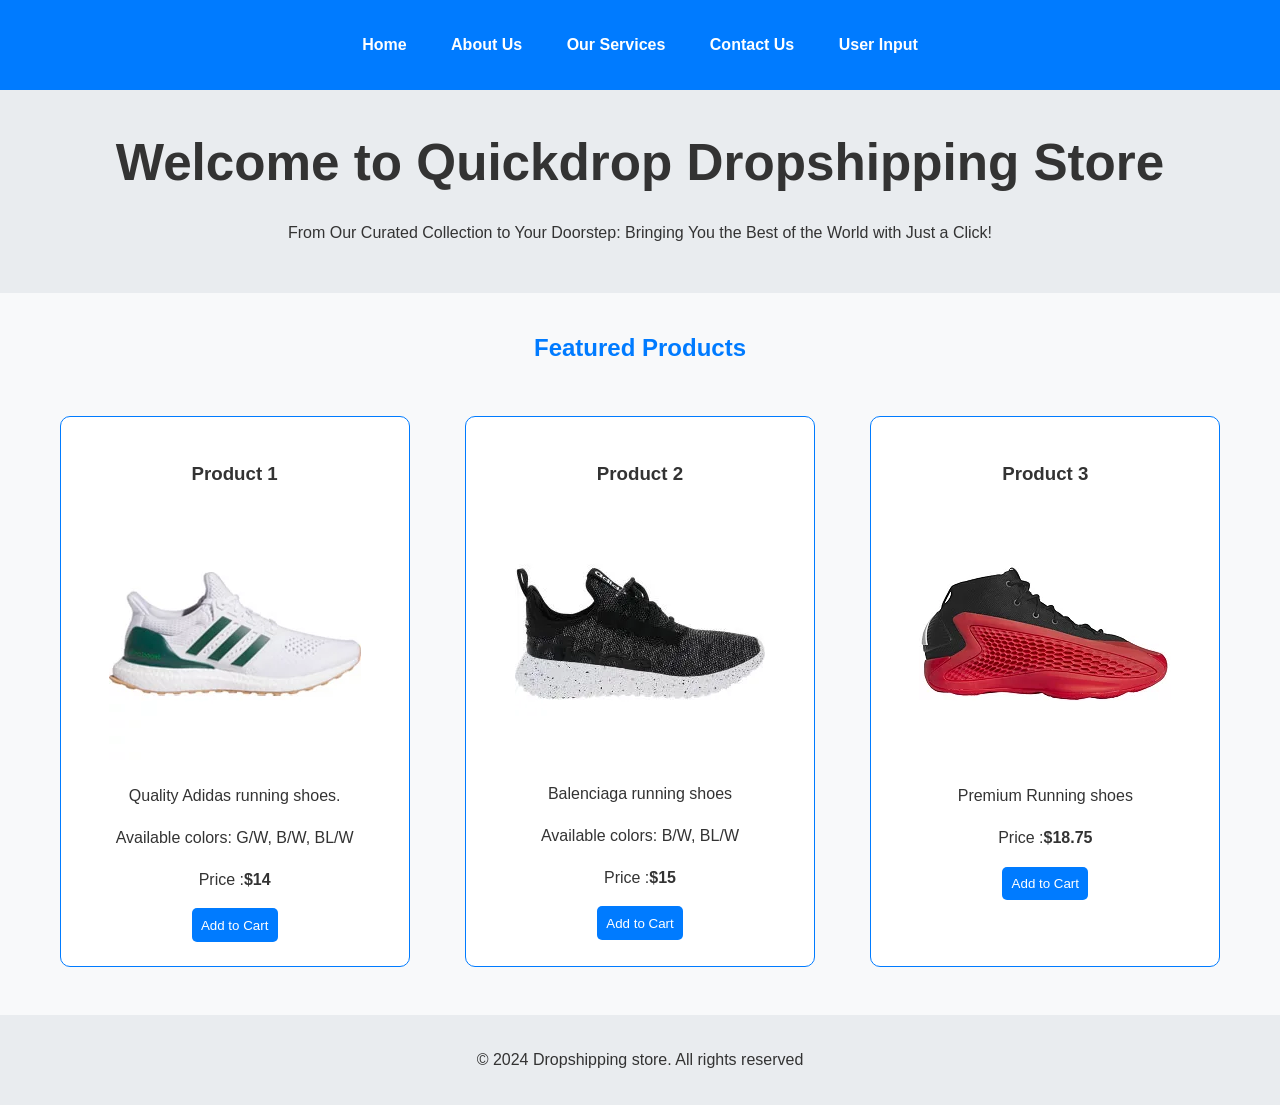
<file: index.html>
<!DOCTYPE html>
<html lang="en">
    <head>
        <meta charset="UTF-8">
        <meta name="viewport" content="width=device-width, initial-scale=1.0 ">
        <title>Quickdrop Dropshippers</title>
        <link rel="icon" href="images/favicon1.png" type="image/png">
        <link rel="stylesheet" href="Styles.css">
    </head>
    <body id="home">
        <nav>
            <ul>
                <li><a href="index.html" target="_self">Home</a></li>
                <li><a href="about.html" target="_blank">About Us</a></li>
                <li><a href="services.html" target="_blank">Our Services</a></li>
                <li><a href="contact.html" target="_blank">Contact Us</a></li>
                <li><a href="input.html" target="_blank">User Input</a></li>
            </ul>
        </nav>
        
        <header>
            <h1>Welcome to Quickdrop Dropshipping Store</h1>
            <p>From Our Curated Collection to Your Doorstep: Bringing You the Best of the World with Just a Click!</p>
        </header>
        
        <section>
            <h2>Featured Products</h2>
            <div class="product-grid">
                <div class="product">
                    <h3>Product 1</h3>
                    <img src="images/prod1.png"alt="Green and white shoes">
                    <p>Quality Adidas running shoes.</p>
                    <p>Available colors: G/W, B/W, BL/W</p>
                    <p id="price">Price :<span>$14</span></p>
                    <button>Add to Cart</button>
                </div>
                <div class="product">
                    <h3>Product 2</h3>
                    <img src="images/prod2.png" alt="Black Balenluga">
                    <p>Balenciaga running shoes</p>
                    <p>Available colors: B/W, BL/W</p>
                    <p id="price">Price :<span>$15</span></p>
                    <button>Add to Cart</button>
                </div>
                <div class="product">
                    <h3>Product 3</h3>
                    <img src="images/prod3.png">
                    <p>Premium Running shoes</p>
                    <p id="price">Price :<span>$18.75</span></p>
                    <button>Add to Cart</button>
                </div>
            </div>
        </section>
        <footer>
            <p>&copy; 2024 Dropshipping store. All rights reserved</p>
        </footer>
    </body>
</html>
</file>
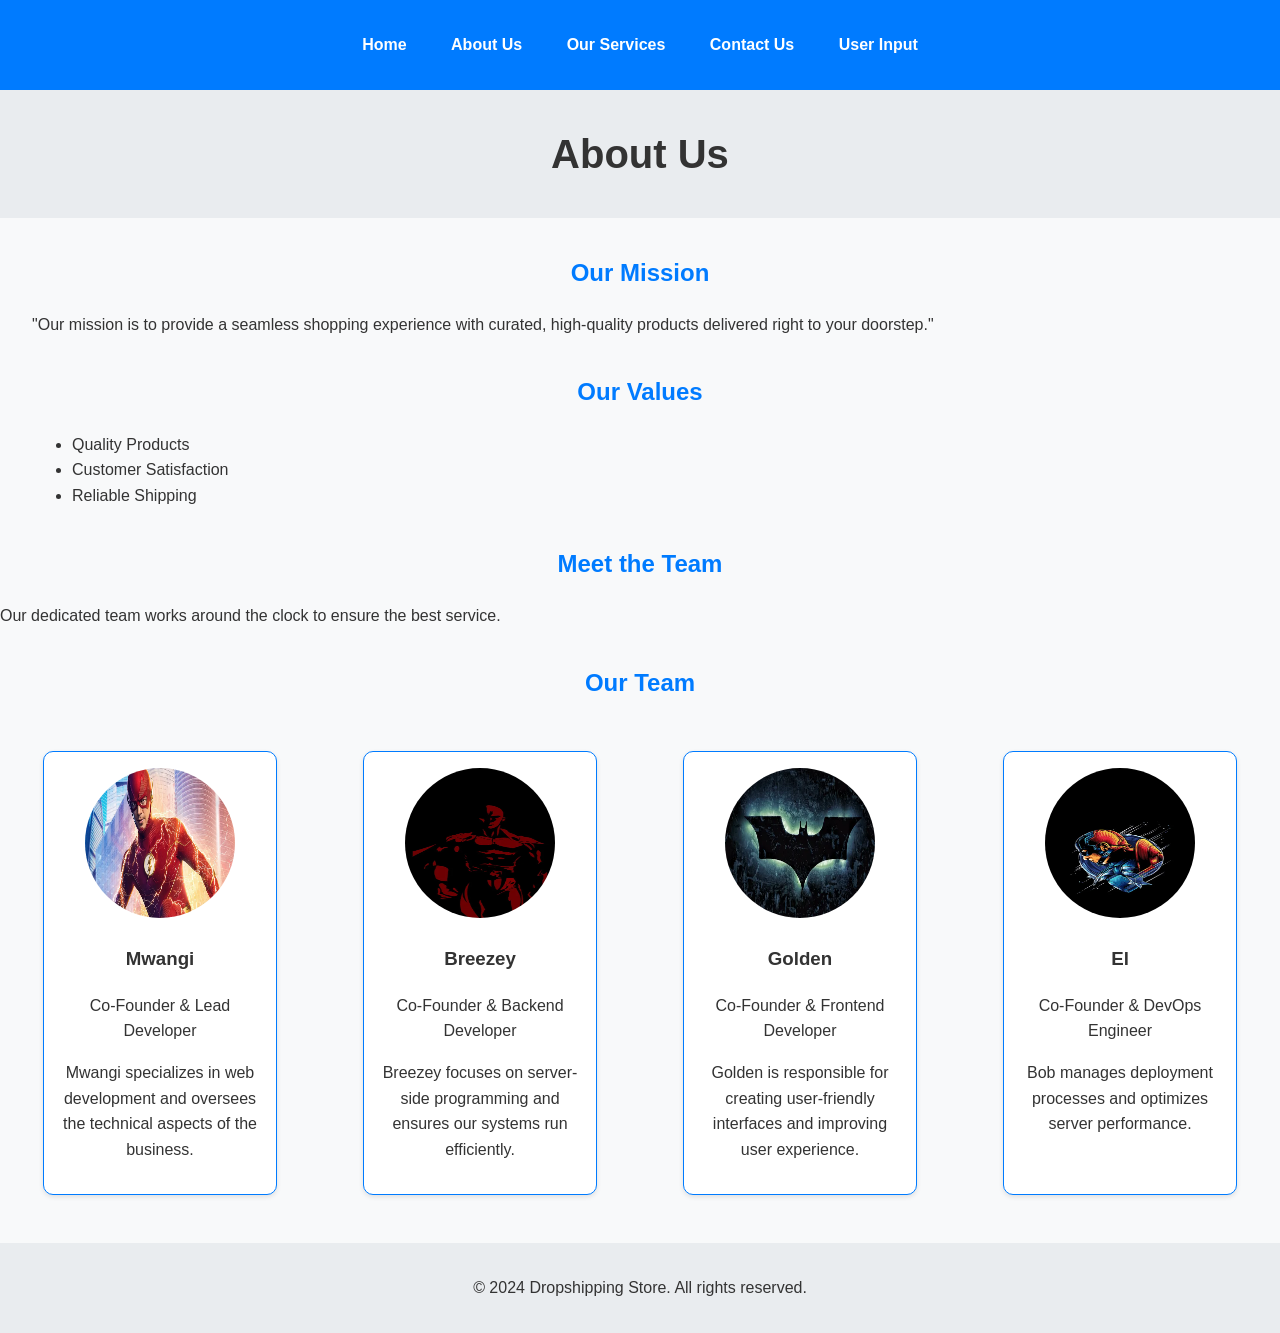
<file: about.html>
<!DOCTYPE html>
<html lang="en">
    <head>
        <meta charset="utf-8">
        <meta name="viewport" content="width=device-width, initial-scale=1.0">
        <title>About Us</title>
        <link rel="icon" href="/images/favicon1.png" type="image/png">
        <link rel="stylesheet" href="Styles.css">
    </head>
    <body>
        <div id="about">
        <nav>
            <ul>
                <li><a href="index.html"target="_blank">Home</a></li>
                <li><a href="about.html"target="_self">About Us</a></li>
                <li><a href="services.html" target="_blank">Our Services</a></li>
                <li><a href="contact.html" target="_blank">Contact Us</a></li>
                <li><a href="input.html" target="_blank">User Input</a></li>
            </ul>
        </nav>
        
        <header>
            <h1>About Us</h1>
        </header>
        <section>
            <h2>Our Mission</h2>
            <p>"Our mission is to provide a seamless shopping experience with curated, high-quality products delivered right to your doorstep."</p>
            <h2>Our Values</h2>
        <ul>
            <li>Quality Products</li>
            <li>Customer Satisfaction</li>
            <li>Reliable Shipping</li>
        </ul> 
    </div>
        
        <h2>Meet the Team</h2>
        <p>Our dedicated team works around the clock to ensure the best service.</p>
        <h2>Our Team</h2>
<div class="team-grid">
    <div class="team-member">
        <img src="images/Mwangi.png" alt="Mwangi Waithaka" width="150" height="150">
        <h3>Mwangi</h3>
        <p>Co-Founder & Lead Developer</p>
        <p>Mwangi specializes in web development and oversees the technical aspects of the business.</p>
    </div>
    <div class="team-member">
        <img src="images/bree.png" alt="Breezey Mwas" width="150" height="150">
        <h3>Breezey</h3>
        <p>Co-Founder & Backend Developer</p>
        <p>Breezey focuses on server-side programming and ensures our systems run efficiently.</p>
    </div>
    <div class="team-member">
        <img src="images/gold.png" alt="Golden Black" width="150" height="150">
        <h3>Golden</h3>
        <p>Co-Founder & Frontend Developer</p>
        <p>Golden is responsible for creating user-friendly interfaces and improving user experience.</p>
    </div>
    <div class="team-member">
        <img src="images/el.png" alt="El Mwas" width="150" height="150">
        <h3>El</h3>
        <p>Co-Founder & DevOps Engineer</p>
        <p>Bob manages deployment processes and optimizes server performance.</p>
    </div>
</div>

    </section>
        <footer>
            <p>&copy; 2024 Dropshipping Store. All rights reserved.</p>
        </footer>
    </body>
</html>
</file>
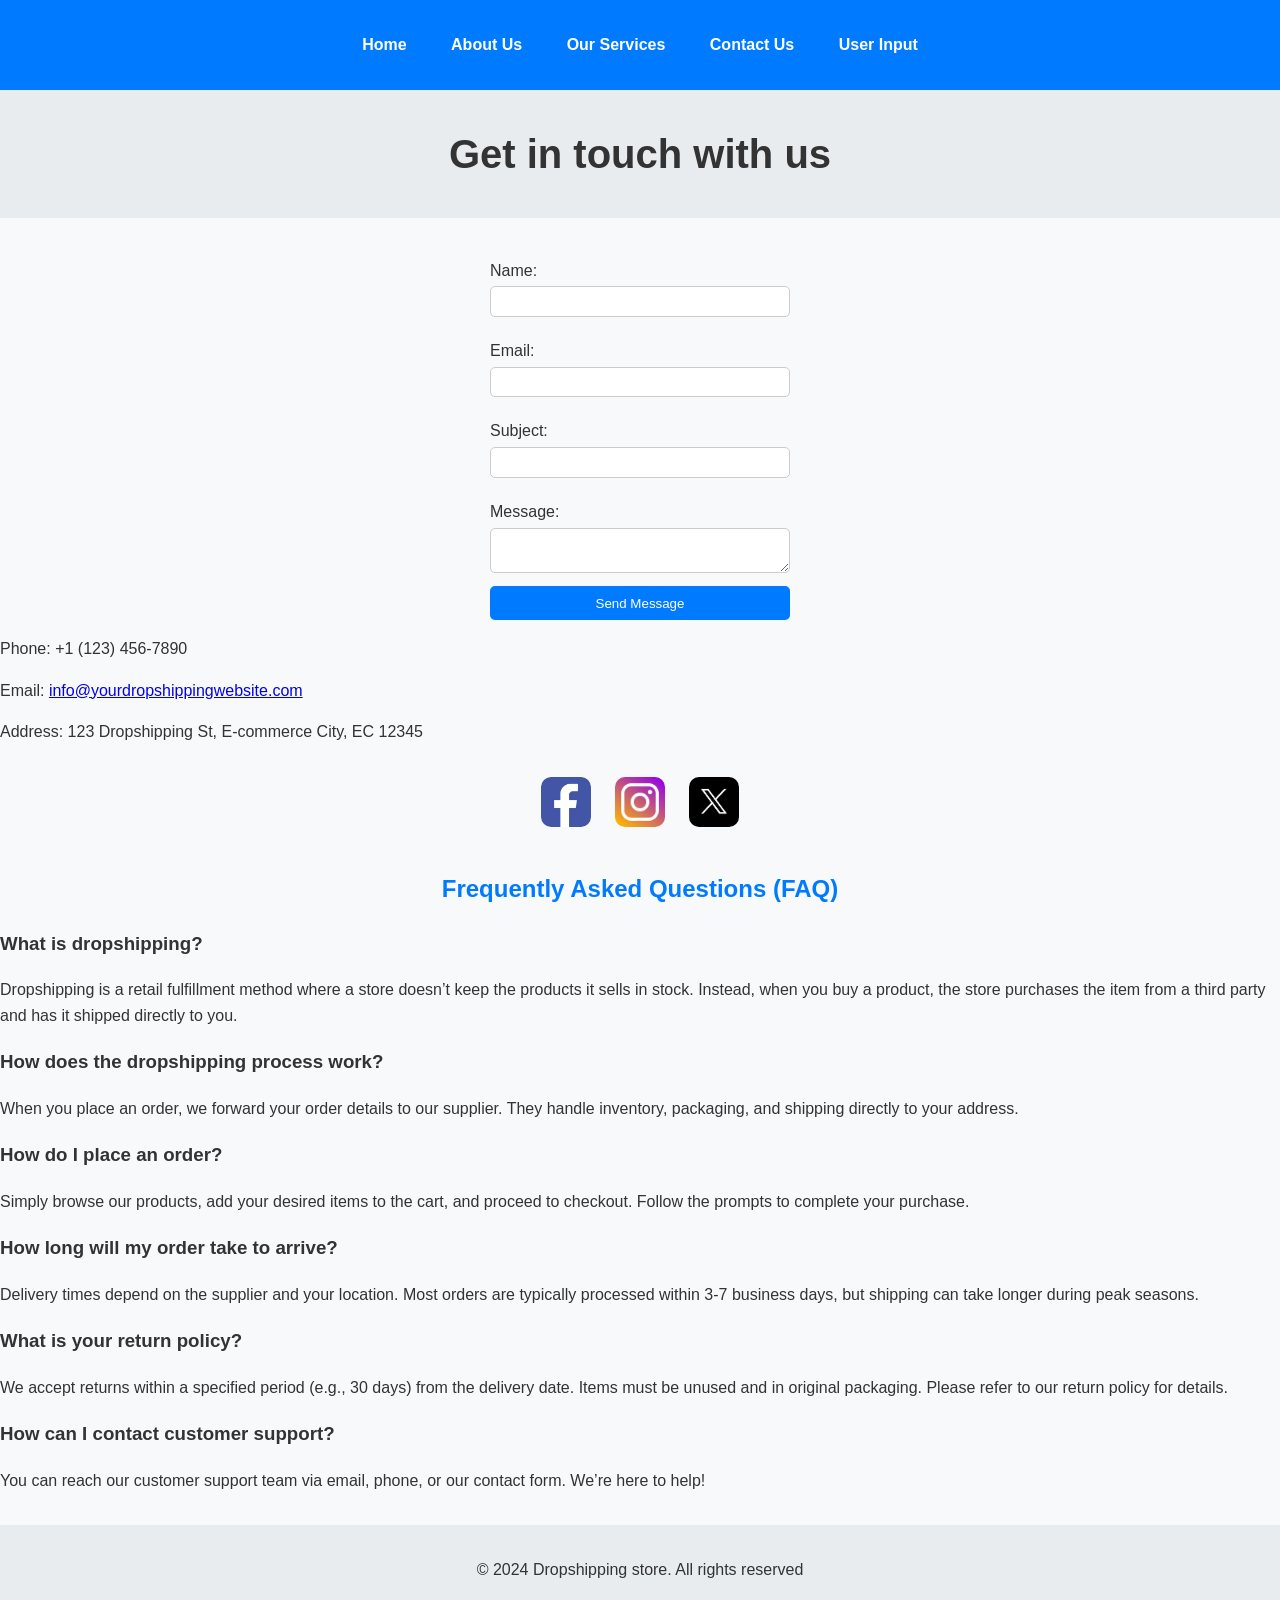
<file: contact.html>
<!DOCTYPE html>
<html>
    <head>
        <meta charset="utf-8">
        <meta name="viewport" content="width=device-width, initial-scale=1.0">
        <title>Contact Us</title>
        <link rel="icon" href="images/favicon1.png" type="image/png">
        <link rel="stylesheet" href="Styles.css">
    </head>
    <body id="contact">
        <nav>
            <ul>
                <li><a href="index.html">Home</a></li>
                <li><a href="about.html">About Us</a></li>
                <li><a href="services.html">Our Services</a></li>
                <li><a href="contact.html">Contact Us</a></li>
                <li><a href="input.html">User Input</a></li>
            </ul>
        </nav>
        
        <header><h1>Get in touch with us</h1></header>
        <form action="submit_form.php" method="post">
            <label for="name">Name:</label>
            <input type="text" id="name" name="name" required>
            
            <label for="email">Email:</label>
            <input type="email" id="email" name="email" required>
            
            <label for="subject">Subject:</label>
            <input type="text" id="subject" name="subject" required>
            
            <label for="message">Message:</label>
            <textarea id="message" name="message" required></textarea>
            
            <button type="submit">Send Message</button>
        </form>
        <p>Phone: +1 (123) 456-7890</p>
    <p>Email: <a href="mailto:info@yourdropshippingwebsite.com">info@yourdropshippingwebsite.com</a></p>
    <p>Address: 123 Dropshipping St, E-commerce City, EC 12345</p>
    <div id="Socials">
        <a href="https://www.facebook.com/me/"><img class="logo" src="images/fblogo.png"></a>
<a href="https://instagram.com/yourpage"><img class="logo" src="images/iglogo.png"></a>
<a href="https://x.com/Aury_blaque"><img class="logo" id="x-logo" src="images/xlogo.png"></a>

    </div>
    <div id="FAQ">
        <h2>Frequently Asked Questions (FAQ)</h2>

        <h3>What is dropshipping?</h3>
        <p>Dropshipping is a retail fulfillment method where a store doesn’t keep the products it sells in stock. Instead, when you buy a product, the store purchases the item from a third party and has it shipped directly to you.</p>
    
        <h3>How does the dropshipping process work?</h3>
        <p>When you place an order, we forward your order details to our supplier. They handle inventory, packaging, and shipping directly to your address.</p>
    
        <h3>How do I place an order?</h3>
        <p>Simply browse our products, add your desired items to the cart, and proceed to checkout. Follow the prompts to complete your purchase.</p>
    
        <h3>How long will my order take to arrive?</h3>
        <p>Delivery times depend on the supplier and your location. Most orders are typically processed within 3-7 business days, but shipping can take longer during peak seasons.</p>
    
        <h3>What is your return policy?</h3>
        <p>We accept returns within a specified period (e.g., 30 days) from the delivery date. Items must be unused and in original packaging. Please refer to our return policy for details.</p>
    
        <h3>How can I contact customer support?</h3>
        <p>You can reach our customer support team via email, phone, or our contact form. We’re here to help!</p>
    </div> 
    </div>
    <footer>
        <p>&copy; 2024 Dropshipping store. All rights reserved</p>
    </footer>
        
    </body>
</html>
</file>
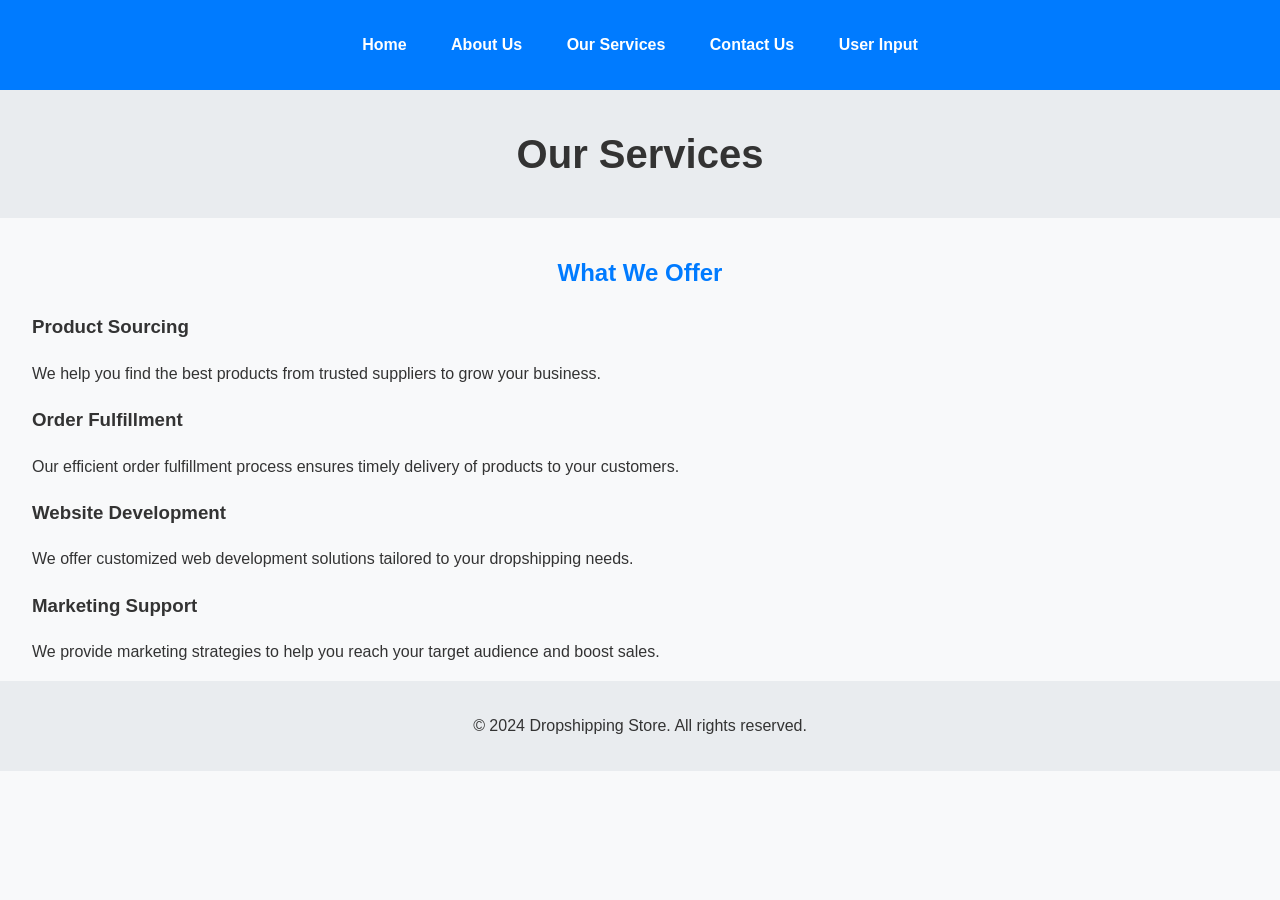
<file: services.html>
<!DOCTYPE html>
<html>
    <head>
        <meta charset="UTF-8">
        <meta name="viewport" content="width=device-width, initial-scale=1.0">
        <title>Services</title>
        <link rel="icon" href="images/favicon1.png" type="image/png">
        <link rel="stylesheet" href="Styles.css">
    </head>
    <body id="services">
        <nav>
            <ul>
                <li><a href="index.html" target="_blank">Home</a></li>
                <li><a href="about.html"target="_blank">About Us</a></li>
                <li><a href="services.html"target="_self">Our Services</a></li>
                <li><a href="contact.html" target="_blank">Contact Us</a></li>
                <li><a href="input.html" target="_blank">User Input</a></li>
            </ul>
        </nav>
        
        <header>
            <h1>Our Services</h1>
        </header>
        <section>
            <h2>What We Offer</h2>
            <div class="service">
                <h3>Product Sourcing</h3>
                <p>We help you find the best products from trusted suppliers to grow your business.</p>
            </div>
            <div class="service">
                <h3>Order Fulfillment</h3>
                <p>Our efficient order fulfillment process ensures timely delivery of products to your customers.</p>
            </div>
            <div class="service">
                <h3>Website Development</h3>
                <p>We offer customized web development solutions tailored to your dropshipping needs.</p>
            </div>
            <div class="service">
                <h3>Marketing Support</h3>
                <p>We provide marketing strategies to help you reach your target audience and boost sales.</p>
            </div>
        </section>
        <footer>
            <p>&copy; 2024 Dropshipping Store. All rights reserved.</p>
        </footer>
    </body>
</html>
</file>
<file: Styles.css>
/* Specific styles*/
#home a{
    text-decoration: none;
}
#home h1{
    font-size: 3.2em;
}
#home header p,h2{
    text-align: center;
}
#home .product{
    width: 300px;
    padding:1.5em;
}
#price span{
    font-weight:bold;
}
.logo{
    width:50px;
    border-radius: 10px;
}

/* General Styles */

body {
    font-family: Arial, sans-serif;
    margin: 0;
    padding: 0;
    line-height: 1.6;
    background-color: #f8f9fa;
    color: #333;
}

nav {
    background-color: #007BFF;
    padding: 1em 0;
}

nav ul {
    list-style: none;
    padding: 0;
    text-align: center;
}

nav ul li {
    display: inline;
    margin: 0 20px;
}

nav a {
    color: white;
    text-decoration: none;
    font-weight: bold;
}

nav a:hover {
    text-decoration: underline;
}

/* Header Styles */
header {
    text-align: center;
    padding: 2em 0;
    background-color: #e9ecef;
    margin-bottom: 2em;
}

h1 {
    font-size: 2.5em;
    margin: 0;
}

/* Section Styles */
section {
    padding: 0 2em;
}

h2 {
    color: #007BFF;
    margin-top: 1.5em;
}

/* Team Member Grid */
.team-grid {
    display: flex;
    justify-content: space-around;
    flex-wrap: wrap;
    margin: 2em 0;
}

.team-member {
    text-align: center;
    margin: 1em;
    border: 1px solid #007BFF;
    border-radius: 10px;
    padding: 1em;
    background-color: #fff;
    width: 200px;
    box-shadow: 0 2px 5px rgba(0, 0, 0, 0.1);
}

.team-member img {
    border-radius: 50%;
}

/* Product Grid */
.product-grid {
    display: flex;
    justify-content: space-around;
    flex-wrap: wrap;
    margin: 2em 0;
}

.product {
    border: 1px solid #007BFF;
    border-radius: 10px;
    padding: 1em;
    background-color: #fff;
    margin: 1em;
    width: 200px; /* Set a fixed width */
    text-align: center;
}

/* Form Styles */
form {
    display: flex;
    flex-direction: column;
    width: 300px;
    margin: 0 auto;
}

form label {
    margin: 0.5em 0 0.2em;
}

form input, form textarea {
    padding: 0.5em;
    margin-bottom: 1em;
    border: 1px solid #ccc;
    border-radius: 5px;
}

button {
    padding: 0.7em;
    background-color: #007BFF;
    color: white;
    border: none;
    border-radius: 5px;
    cursor: pointer;
}

button:hover {
    background-color: #0056b3;
}

/* Footer Styles */
footer {
    text-align: center;
    padding: 1em 0;
    background-color: #e9ecef;
    position: relative;
    bottom: 0;
    width: 100%;
}

/* Social Links */
#Socials {
    text-align: center;
    margin: 2em 0;
}

#Socials a {
    margin: 0 10px;
    color: #007BFF;
}

#Socials a:hover {
    text-decoration: underline;
}

/* FAQ Styles */
#FAQ {
    margin: 2em 0;
}
</file>
